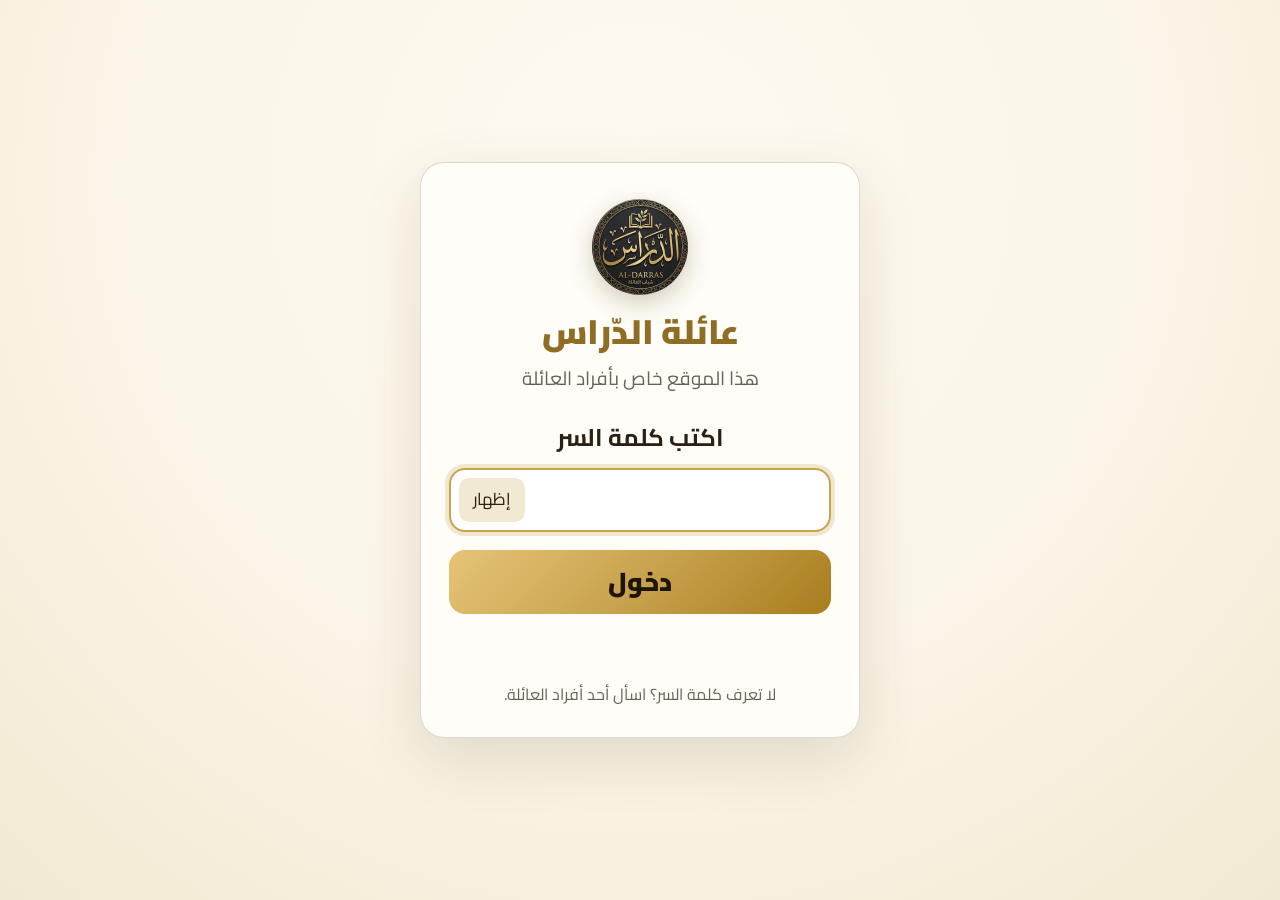
<file: index.html>
<!DOCTYPE html>
<html lang="ar" dir="rtl">
<head>
<meta charset="UTF-8">
<meta name="viewport" content="width=device-width, initial-scale=1.0">
<meta name="robots" content="noindex, nofollow">
<meta name="theme-color" content="#faf5e8">
<title>عائلة الدّراس</title>
<link rel="icon" type="image/png" sizes="32x32" href="favicon-32.png">
<link rel="icon" type="image/png" sizes="192x192" href="favicon-192.png">
<link rel="apple-touch-icon" href="apple-touch-icon.png">
<link rel="preconnect" href="https://fonts.googleapis.com">
<link rel="preconnect" href="https://fonts.gstatic.com" crossorigin>
<link href="https://fonts.googleapis.com/css2?family=Cairo:wght@400;600;700;900&display=swap" rel="stylesheet">
<style>
  :root {
    --bg: #faf5e8;
    --card: #fffdf7;
    --ink: #2b2013;
    --ink-soft: rgba(43, 32, 19, 0.7);
    --gold: #8f6d24;
    --gold-bright: #c8a24d;
    --line: rgba(43, 32, 19, 0.16);
    --error: #a3271c;
    --ok: #2f7a58;
  }
  * { box-sizing: border-box; }
  html, body { margin: 0; min-height: 100%; }
  body {
    min-height: 100vh;
    display: flex; align-items: center; justify-content: center;
    padding: 24px 16px;
    background: radial-gradient(circle at 50% 20%, #fffaf0 0%, var(--bg) 55%, #f2e9d1 100%);
    color: var(--ink);
    font-family: 'Cairo', 'Segoe UI', Tahoma, sans-serif;
    font-size: 20px;
    line-height: 1.6;
  }
  .card {
    width: 100%; max-width: 440px;
    background: var(--card);
    border: 1px solid var(--line);
    border-radius: 24px;
    padding: 36px 28px 30px;
    box-shadow: 0 20px 60px rgba(80, 60, 20, 0.14);
    text-align: center;
  }
  .emblem { display: block; width: 96px; height: 96px; margin: 0 auto; border-radius: 50%; box-shadow: 0 8px 24px rgba(80, 60, 20, 0.25); }
  h1 { margin: 10px 0 4px; font-size: 34px; font-weight: 900; color: var(--gold); }
  .lead { margin: 0 0 26px; color: var(--ink-soft); font-size: 19px; }
  label { display: block; margin-bottom: 10px; font-size: 24px; font-weight: 700; }
  .field { position: relative; }
  input {
    width: 100%; height: 64px;
    padding: 0 20px 0 96px;
    border: 2px solid var(--line); border-radius: 16px;
    background: #fff; color: var(--ink);
    font: inherit; font-size: 24px; text-align: center;
  }
  input:focus { outline: none; border-color: var(--gold-bright); box-shadow: 0 0 0 4px rgba(200, 162, 77, 0.25); }
  .show {
    position: absolute; top: 50%; left: 10px; transform: translateY(-50%);
    height: 44px; padding: 0 14px;
    border: 0; border-radius: 10px;
    background: #f2e9d1; color: var(--ink);
    font: inherit; font-size: 17px; cursor: pointer;
  }
  button[type="submit"] {
    width: 100%; height: 64px; margin-top: 18px;
    border: 0; border-radius: 16px;
    background: linear-gradient(135deg, #e6c477 0%, #c8a24d 50%, #a97d1f 100%);
    color: #1d1508;
    font: inherit; font-size: 26px; font-weight: 900;
    cursor: pointer;
  }
  button[type="submit"]:disabled { opacity: 0.6; cursor: wait; }
  .msg { min-height: 34px; margin: 16px 0 0; font-size: 20px; font-weight: 700; }
  .msg.is-error { color: var(--error); }
  .msg.is-ok { color: var(--ok); }
  .hint { margin: 18px 0 0; font-size: 16px; color: var(--ink-soft); }
  .shake { animation: shake 0.4s; }
  @keyframes shake { 20%, 60% { transform: translateX(-8px); } 40%, 80% { transform: translateX(8px); } }
  @media (prefers-reduced-motion: reduce) { .shake { animation: none; } }
</style>
</head>
<body>
<main class="card">
  <img class="emblem" src="favicon-192.png" alt="" width="96" height="96">
  <h1>عائلة الدّراس</h1>
  <p class="lead">هذا الموقع خاص بأفراد العائلة</p>

  <!-- onsubmit keeps the password out of the URL even if the script below fails to load -->
  <form id="lock-form" autocomplete="on" onsubmit="return false;">
    <label for="password">اكتب كلمة السر</label>
    <div class="field">
      <input id="password" name="password" type="password" autocomplete="current-password" autocapitalize="off" autocorrect="off" spellcheck="false" required autofocus>
      <button type="button" class="show" id="show">إظهار</button>
    </div>
    <button type="submit" id="enter">دخول</button>
  </form>

  <p class="msg" id="msg" role="status" aria-live="polite"></p>
  <p class="hint">لا تعرف كلمة السر؟ اسأل أحد أفراد العائلة.</p>
</main>


<script>
(function () {
  'use strict';

  // relative path from this page to the site root (filled in by encrypt-site.js)
  var ROOT = '';
  var rootHref = new URL(ROOT || './', location.href).href; // the site folder, never the page itself

  var form = document.getElementById('lock-form');
  var input = document.getElementById('password');
  var enterBtn = document.getElementById('enter');
  var showBtn = document.getElementById('show');
  var msg = document.getElementById('msg');

  function say(text, kind) {
    msg.textContent = text;
    msg.className = 'msg' + (kind ? ' is-' + kind : '');
  }

  function busy(on, text) {
    enterBtn.disabled = on;
    input.disabled = on;
    if (text) say(text, null);
  }

  showBtn.addEventListener('click', function () {
    var hidden = input.type === 'password';
    input.type = hidden ? 'text' : 'password';
    showBtn.textContent = hidden ? 'إخفاء' : 'إظهار';
    input.focus();
  });

  var supported = window.crypto && crypto.subtle && window.Promise && window.TextDecoder && window.DOMParser;
  if (!supported) {
    form.hidden = true;
    say('هذا المتصفح قديم ولا يفتح الموقع. افتح الرابط في متصفح Chrome أو Safari.', 'error');
    return;
  }

  // Same forgiving rules as encrypt-site.js: hamza forms, ة/ه, ى/ي, tashkeel,
  // Arabic or English digits, capitals, spaces and dashes don't matter.
  function normalizePassword(text) {
    return String(text).normalize('NFKD')
      .replace(/[̀-ًͯ-ٰٟـ]/g, '')
      .replace(/[٠-٩]/g, function (d) { return String(d.charCodeAt(0) - 0x0660); })
      .replace(/[۰-۹]/g, function (d) { return String(d.charCodeAt(0) - 0x06F0); })
      .replace(/ٱ/g, 'ا').replace(/[ىی]/g, 'ي').replace(/ة/g, 'ه')
      .replace(/ک/g, 'ك').replace(/ء/g, '')
      .toLowerCase()
      .replace(/و/g, '') // the letter و is ignored, so a phrase works with or without "and"
      .split(/[^\p{L}\p{N}]+/u)
      .map(function (word) { return word.replace(/^ال(?=..)/, ''); }) // a leading ال is ignored
      .join('');
  }

  function fromBase64(b64) {
    var bin = atob(b64), out = new Uint8Array(bin.length);
    for (var i = 0; i < bin.length; i++) out[i] = bin.charCodeAt(i);
    return out;
  }

  function idb(mode, fn) {
    return new Promise(function (resolve, reject) {
      var open = indexedDB.open('drrass-lock', 1);
      open.onupgradeneeded = function () { open.result.createObjectStore('kv'); };
      open.onerror = function () { reject(open.error); };
      open.onsuccess = function () {
        var tx = open.result.transaction('kv', mode);
        var req = fn(tx.objectStore('kv'));
        tx.oncomplete = function () { resolve(req && req.result); };
        tx.onerror = function () { reject(tx.error); };
      };
    });
  }
  function getKey() {
    try { return idb('readonly', function (s) { return s.get('key'); }); } catch (e) { return Promise.resolve(null); }
  }
  function setKey(key) {
    try { return idb('readwrite', function (s) { return s.put(key, 'key'); }).catch(function () {}); } catch (e) { return Promise.resolve(); }
  }

  var metaPromise = fetch(ROOT + 'enc/meta.json', { cache: 'no-cache' }).then(function (r) { return r.json(); });
  var manifestPromise = fetch(ROOT + 'enc/manifest.bin', { cache: 'no-cache' }).then(function (r) { return r.arrayBuffer(); });

  // Normal browsers decrypt in a service worker (sw.js). In-app browsers
  // (WhatsApp, Facebook, …) and private windows often can't run one; there
  // this page decrypts and shows the requested page itself (showHere).
  var registration = ('serviceWorker' in navigator)
    ? navigator.serviceWorker.register(ROOT + 'sw.js').catch(function () { return null; })
    : Promise.resolve(null);

  async function deriveKey(password) {
    var meta = await metaPromise;
    var base = await crypto.subtle.importKey('raw', new TextEncoder().encode(normalizePassword(password)), 'PBKDF2', false, ['deriveKey']);
    return crypto.subtle.deriveKey(
      { name: 'PBKDF2', hash: 'SHA-256', salt: fromBase64(meta.salt), iterations: meta.iterations },
      base, { name: 'AES-GCM', length: 256 }, false, ['decrypt']
    );
  }

  // a key is right if it opens the encrypted file list (AES-GCM rejects anything else)
  async function opens(key) {
    try {
      var buf = new Uint8Array(await manifestPromise);
      await crypto.subtle.decrypt({ name: 'AES-GCM', iv: buf.slice(0, 12) }, key, buf.slice(12));
      return true;
    } catch (e) {
      return false;
    }
  }

  function within(ms, promise) {
    return Promise.race([promise, new Promise(function (resolve) { setTimeout(function () { resolve(null); }, ms); })]);
  }

  async function openSite(key) {
    busy(true);
    say('✓ تم، جارٍ فتح الموقع…', 'ok');
    var reg = await registration;
    var last = Number(sessionStorage.getItem('drrass-unlock') || 0);
    var justReloaded = Date.now() - last < 10000; // the worker already had its chance and didn't serve the page
    if (reg && !justReloaded && await within(5000, navigator.serviceWorker.ready)) {
      if (reg.active) reg.active.postMessage('reset');
      sessionStorage.setItem('drrass-unlock', String(Date.now()));
      location.reload();
      return;
    }
    try {
      await showHere(key);
    } catch (err) {
      busy(false);
      say('تعذّر فتح الموقع. أغلق الصفحة وافتحها من جديد.', 'error');
    }
  }

  // ---------------------------------------------------------------------
  // Without a service worker: decrypt the page, inline its scripts, styles
  // and images, and write it over this lock page.
  // ---------------------------------------------------------------------

  // Self-contained (no outer variables): it is also injected as source into
  // the shown page, so data requests keep working there.
  function createVault(rootHref, key) {
    var TYPES = {
      css: 'text/css', js: 'text/javascript', json: 'application/json', html: 'text/html', txt: 'text/plain',
      svg: 'image/svg+xml', png: 'image/png', jpg: 'image/jpeg', jpeg: 'image/jpeg', gif: 'image/gif',
      webp: 'image/webp', ico: 'image/x-icon', pdf: 'application/pdf', mp4: 'video/mp4',
    };
    var MEDIA = /\.(svg|png|jpe?g|gif|webp|ico|pdf|mp4)$/i;

    function storedKey() {
      return new Promise(function (resolve, reject) {
        var open = indexedDB.open('drrass-lock', 1);
        open.onupgradeneeded = function () { open.result.createObjectStore('kv'); };
        open.onerror = function () { reject(open.error); };
        open.onsuccess = function () {
          var req = open.result.transaction('kv', 'readonly').objectStore('kv').get('key');
          req.onsuccess = function () { resolve(req.result); };
          req.onerror = function () { reject(req.error); };
        };
      });
    }
    function decrypt(k, buffer) {
      var bytes = new Uint8Array(buffer);
      return crypto.subtle.decrypt({ name: 'AES-GCM', iv: bytes.slice(0, 12) }, k, bytes.slice(12));
    }
    var ready = (key ? Promise.resolve(key) : storedKey()).then(function (k) {
      return fetch(rootHref + 'enc/manifest.bin').then(function (r) { return r.arrayBuffer(); })
        .then(function (buf) { return decrypt(k, buf); })
        .then(function (plain) { return { key: k, files: JSON.parse(new TextDecoder().decode(plain)).files }; });
    });

    function type(path) { return TYPES[path.split('.').pop().toLowerCase()] || 'application/octet-stream'; }

    // absolute URL -> path inside the site ("assets/js/tree.js"), or null
    function sitePath(href) {
      if (href.indexOf(rootHref) !== 0) return null;
      var path = decodeURIComponent(href.slice(rootHref.length).split(/[?#]/)[0]);
      return (path === '' || path.slice(-1) === '/') ? path + 'index.html' : path;
    }

    var reads = {};
    function read(path) {
      if (!reads[path]) {
        reads[path] = ready.then(function (s) {
          var blob = s.files[path];
          if (!blob) return null;
          return fetch(rootHref + 'enc/' + blob).then(function (r) { return r.ok ? r.arrayBuffer() : null; })
            .then(function (buf) { return buf && decrypt(s.key, buf); });
        });
      }
      return reads[path];
    }
    function text(path) {
      return read(path).then(function (buf) { return buf && new TextDecoder().decode(buf); });
    }
    var dataUrls = {};
    function dataUrl(path) {
      if (!dataUrls[path]) {
        dataUrls[path] = read(path).then(function (buf) {
          if (!buf) return null;
          var bytes = new Uint8Array(buf), bin = '';
          for (var i = 0; i < bytes.length; i += 32768) bin += String.fromCharCode.apply(null, bytes.subarray(i, i + 32768));
          return 'data:' + type(path) + ';base64,' + btoa(bin);
        });
      }
      return dataUrls[path];
    }
    // url as written in a page/CSS/JSON, resolved against base -> data: URL, or null if not a site file
    function inline(url, base) {
      if (!url || /^(data:|blob:|#)/i.test(url)) return Promise.resolve(null);
      var path = null;
      try { path = sitePath(new URL(url, base).href); } catch (e) { /* not a URL */ }
      return path ? dataUrl(path) : Promise.resolve(null);
    }
    function inlineCss(css, base) {
      var found = [];
      css.replace(/url\(\s*(['"]?)([^'")]+)\1\s*\)/g, function (m, q, url) { found.push(url); return m; });
      return Promise.all(found.map(function (url) { return inline(url, base); })).then(function (urls) {
        var i = 0;
        return css.replace(/url\(\s*(['"]?)([^'")]+)\1\s*\)/g, function (m) { var u = urls[i++]; return u ? 'url("' + u + '")' : m; });
      });
    }
    // image paths inside JSON data (gallery, documents, …) -> data: URLs
    function inlineJson(value, base) {
      if (typeof value === 'string') {
        return MEDIA.test(value) ? inline(value, base).then(function (u) { return u || value; }) : Promise.resolve(value);
      }
      if (value && typeof value === 'object') {
        var keys = Object.keys(value);
        return Promise.all(keys.map(function (k) { return inlineJson(value[k], base); })).then(function (vals) {
          keys.forEach(function (k, i) { value[k] = vals[i]; });
          return value;
        });
      }
      return Promise.resolve(value);
    }

    return { ready: ready, sitePath: sitePath, read: read, text: text, type: type, inline: inline, inlineCss: inlineCss, inlineJson: inlineJson };
  }

  // Runs inside the shown page: answers fetch() for site files from the vault.
  function installFetchShim() {
    var vault = window.__drrassVault;
    var nativeFetch = window.fetch.bind(window);
    window.fetch = function (input, init) {
      var url = typeof input === 'string' ? input : (input && input.url);
      var method = (init && init.method) || (input && input.method) || 'GET';
      var path = url && method.toUpperCase() === 'GET' && vault.sitePath(new URL(url, location.href).href);
      if (!path) return nativeFetch(input, init);
      return vault.read(path).then(function (buf) {
        if (!buf) return nativeFetch(input, init);
        if (!/\.json$/i.test(path)) return new Response(buf, { headers: { 'Content-Type': vault.type(path) } });
        return vault.inlineJson(JSON.parse(new TextDecoder().decode(buf)), location.href).then(function (data) {
          return new Response(JSON.stringify(data), { headers: { 'Content-Type': 'application/json' } });
        });
      });
    };
  }

  async function showHere(key) {
    var vault = createVault(rootHref, key);
    window.__drrassVault = vault;
    var pageUrl = location.href;
    var html = await vault.text(vault.sitePath(pageUrl.split(/[?#]/)[0]));
    if (html == null) throw new Error('page not found');
    var doc = new DOMParser().parseFromString(html, 'text/html');
    var jobs = [];

    doc.querySelectorAll('script[src]').forEach(function (el) {
      var path = vault.sitePath(new URL(el.getAttribute('src'), pageUrl).href);
      if (!path) return;
      jobs.push(vault.text(path).then(function (code) {
        if (code == null) return;
        el.removeAttribute('src');
        el.textContent = code.replace(/<\/script/gi, '<\\/script');
      }));
    });
    doc.querySelectorAll('link[rel~="stylesheet"][href]').forEach(function (el) {
      var href = new URL(el.getAttribute('href'), pageUrl).href;
      var path = vault.sitePath(href);
      if (!path) return;
      jobs.push(vault.text(path).then(function (css) { return css == null ? null : vault.inlineCss(css, href); }).then(function (css) {
        if (css == null) return;
        var style = doc.createElement('style');
        style.textContent = css;
        el.replaceWith(style);
      }));
    });
    doc.querySelectorAll('img[src], source[src], video[src], audio[src], video[poster]').forEach(function (el) {
      ['src', 'poster'].forEach(function (attr) {
        if (!el.hasAttribute(attr)) return;
        jobs.push(vault.inline(el.getAttribute(attr), pageUrl).then(function (u) { if (u) el.setAttribute(attr, u); }));
      });
    });
    doc.querySelectorAll('[style*="url("]').forEach(function (el) {
      jobs.push(vault.inlineCss(el.getAttribute('style'), pageUrl).then(function (css) { el.setAttribute('style', css); }));
    });
    doc.querySelectorAll('style').forEach(function (el) {
      jobs.push(vault.inlineCss(el.textContent, pageUrl).then(function (css) { el.textContent = css; }));
    });
    await Promise.all(jobs);

    var shim = doc.createElement('script');
    shim.textContent = 'window.__drrassVault = window.__drrassVault || (' + createVault + ')(' + JSON.stringify(rootHref) + ');(' + installFetchShim + ')();';
    doc.head.insertBefore(shim, doc.head.firstChild);

    document.open();
    document.write('<!DOCTYPE html>' + doc.documentElement.outerHTML);
    document.close();
  }

  // ---------------------------------------------------------------------

  form.addEventListener('submit', async function (e) {
    e.preventDefault();
    if (!input.value.trim()) return;
    busy(true, 'لحظة من فضلك…');
    try {
      var key = await deriveKey(input.value);
      if (await opens(key)) {
        await setKey(key);
        return openSite(key);
      }
      busy(false);
      say('كلمة السر غير صحيحة، حاول مرة ثانية', 'error');
      form.classList.remove('shake'); void form.offsetWidth; form.classList.add('shake');
      input.select();
    } catch (err) {
      busy(false);
      say('حدث خطأ في الاتصال، حاول مرة ثانية', 'error');
    }
  });

  // already unlocked on this device? go straight in
  getKey().then(function (key) {
    return key && opens(key).then(function (ok) { if (ok) openSite(key); });
  }).catch(function () { /* nothing saved yet */ });
})();
</script>
</body>
</html>
</file>
